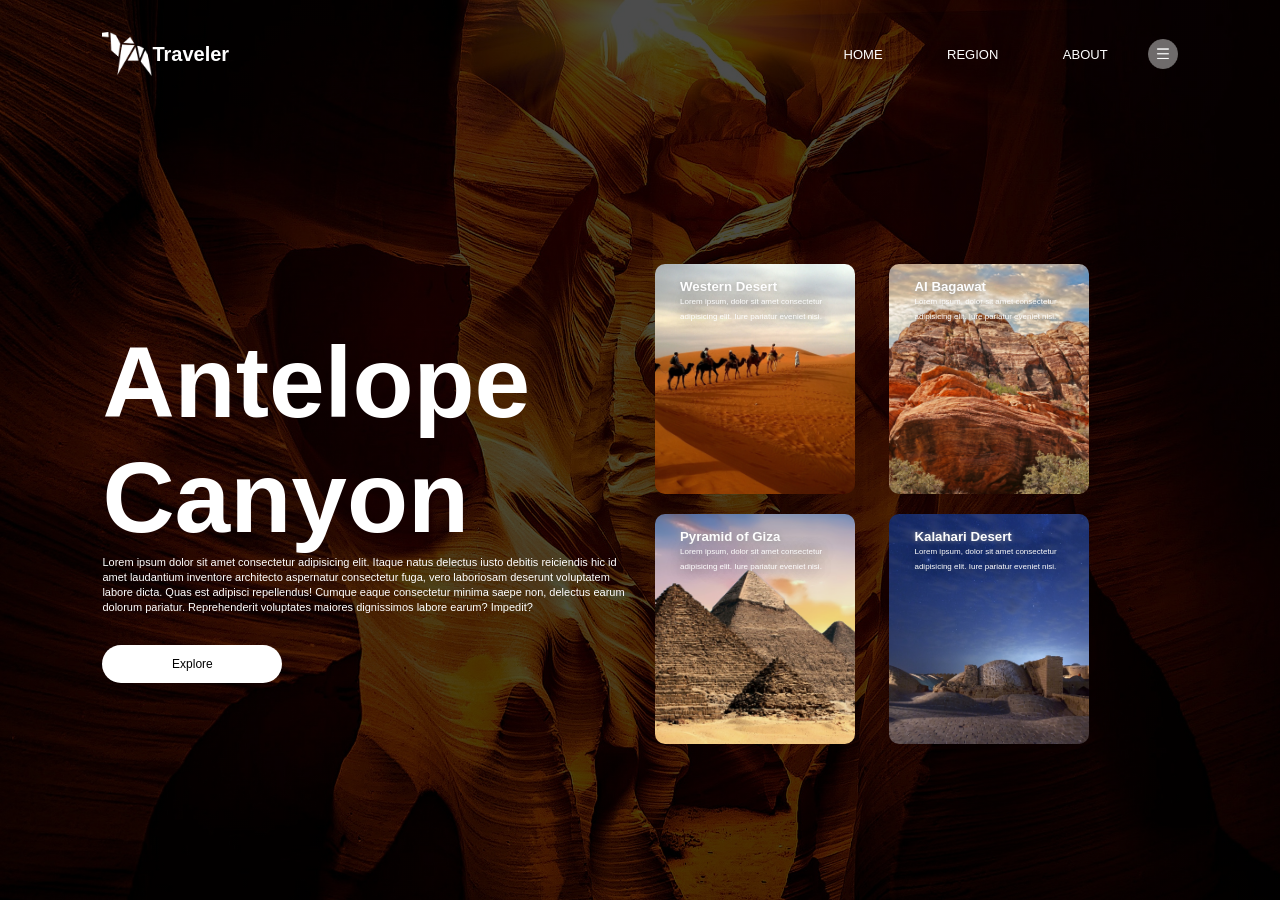
<file: index.html>
<!DOCTYPE html>
<html lang="en">
<head>
    <meta charset="UTF-8">
    <meta http-equiv="X-UA-Compatible" content="IE=edge">
    <meta name="viewport" content="width=device-width, initial-scale=1.0">
    <link rel="stylesheet" href="style.css">
    <title>Document</title>
</head>
<body>

    <div class="container">
        <div class="navbar">
            <img src="images/logo.png" alt="" class="logo">
            <h3>Traveler</h3>
            <nav>
                <ul>
                    <li><a href="">HOME</a></li>
                    <li><a href="">REGION</a></li>
                    <li><a href="">ABOUT</a></li>
                </ul>
            </nav>
            <img src="images/menu.png" alt="" class="menu-icon">
        </div>
        <div class="row">
            <div class="col">
                <h1>Antelope Canyon
                </h1>
                <p>Lorem ipsum dolor sit amet consectetur adipisicing elit. Itaque natus delectus iusto debitis reiciendis hic id amet laudantium inventore architecto aspernatur consectetur fuga, vero laboriosam deserunt voluptatem labore dicta. Quas est adipisci repellendus! Cumque eaque consectetur minima saepe non, delectus earum dolorum pariatur. Reprehenderit voluptates maiores dignissimos labore earum? Impedit?</p>
                <button type="button">Explore</button>
            </div>
            <div class="col">
                <div class="card card1">
                    <h5>Western Desert</h5>
                    <p>Lorem ipsum, dolor sit amet consectetur adipisicing elit. Iure pariatur eveniet nisi.</p>
                </div>
                <div class="card card2">
                    <h5>AI Bagawat</h5>
                    <p>Lorem ipsum, dolor sit amet consectetur adipisicing elit. Iure pariatur eveniet nisi.</p>
                </div>
                <div class="card card3">
                    <h5>Pyramid of Giza</h5>
                    <p>Lorem ipsum, dolor sit amet consectetur adipisicing elit. Iure pariatur eveniet nisi.</p>
                </div>
                <div class="card card4">
                    <h5>Kalahari Desert</h5>
                    <p>Lorem ipsum, dolor sit amet consectetur adipisicing elit. Iure pariatur eveniet nisi.</p>
                </div>
            </div>
        </div>
    </div>

</body>
</html>
</file>
<file: style.css>
* {
    margin: 0;
    padding: 0;
    font-family: sans-serif;
}
    /* BACKGROUND IMAGE CONTRAINER*/

.container{
    /* Creates the 100% width and height of the background image. */
    width: 100;
    height: 100vh;
    /* Creates the transperent gradient on the background*/
    background-image: linear-gradient(rgba(0,0,0,0.7), rgba(0,0,0,0.7)),url(images/background4.jpg);
    background-position: center;
    background-size: cover;
    padding-left: 8%;
    padding-right: 8%;
    box-sizing: border-box;
}
.navbar{
    height: 12%;
    display: flex;
    align-items: center;
}

.logo{
   width: 50px;
   cursor: pointer; 
}

h3{
    color: #fff;
    font-size: 20px;
}

.menu-icon{
    width: 30px;
    cursor: pointer;
    margin-left: 40px;
}

nav{
    flex: 1;
    text-align: right;
}

nav ul li{
    list-style: none;
    display: inline-block;
    margin-left: 60px;
}

nav ul li a{
    text-decoration: none;
    color: #fff;
    font-size: 13px;
}

.row{
    display: flex;
    height: 88%;
    align-items: center;
}

.col{
    flex-basis: 50%;
}

h1{
    color: #fff;
    font-size: 100px;

}

p{
    color: #fff;
    font-size: 11px;
    line-height: 15px;
}

button{
    width: 180px;
    color: #000;
    font-size: 12px;
    padding: 12px 0;
    background: #fff;
    border: 0;
    border-radius: 20px;
    outline: none;
    margin-top: 30px;

}

.card{
    width: 200px;
    height: 230px;
    display: inline-block;
    border-radius: 10px;
    padding: 15px 25px;
    box-sizing: border-box;
    cursor: pointer;
    margin: 10px 15px;
    background-position: center;
    background-size: cover;
    transition: 0.5s

}

.card1{
    background-image: url(images/pic-1.png);
}
.card2{
    background-image: url(images/pic-2.png);
}
.card3{
    background-image: url(images/pic-3.png);
}
.card4{
    background-image: url(images/pic-4.png);
}

.card:hover{
    transform: translateY(-10px)
}

h5{
    color: #fff;
    text-shadow: 0 0 5px #999;
}

.card p{
    text-shadow: 0 0 15px #000;
    font-size: 8px;
}
</file>
